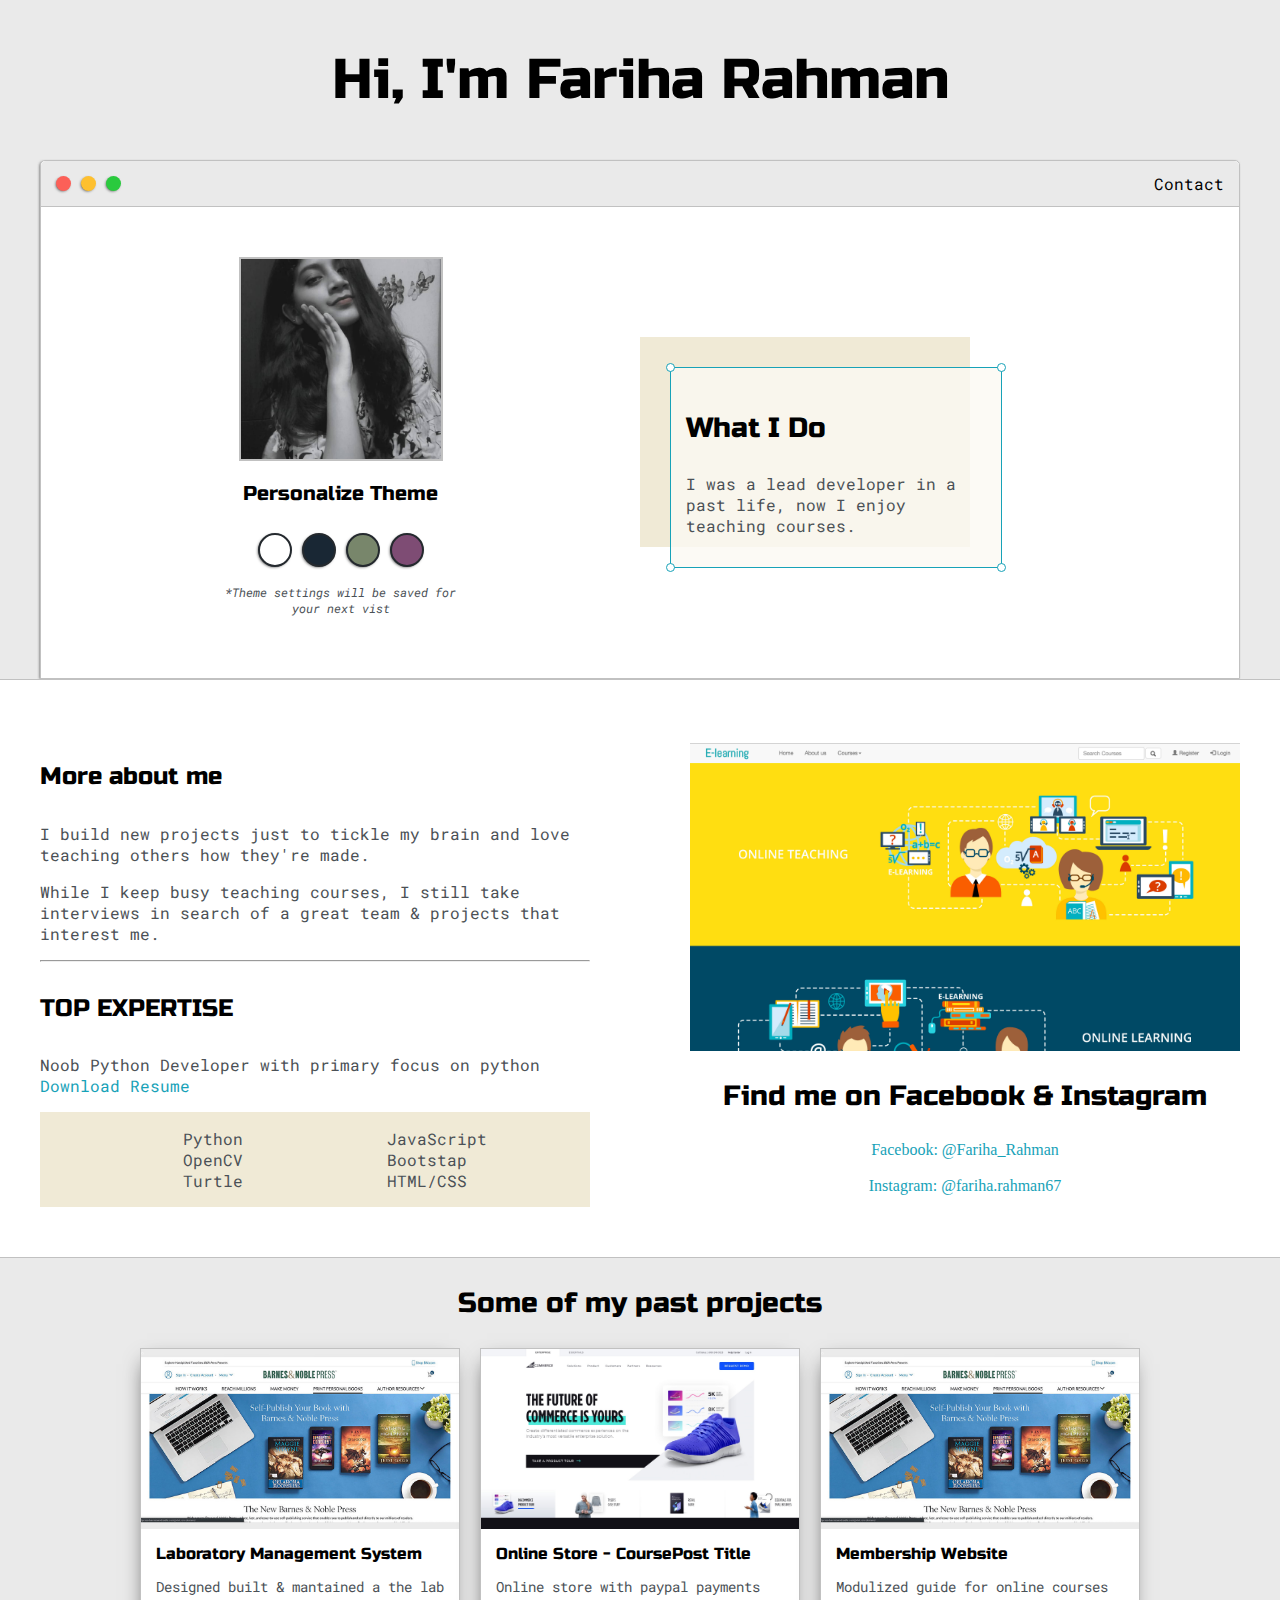
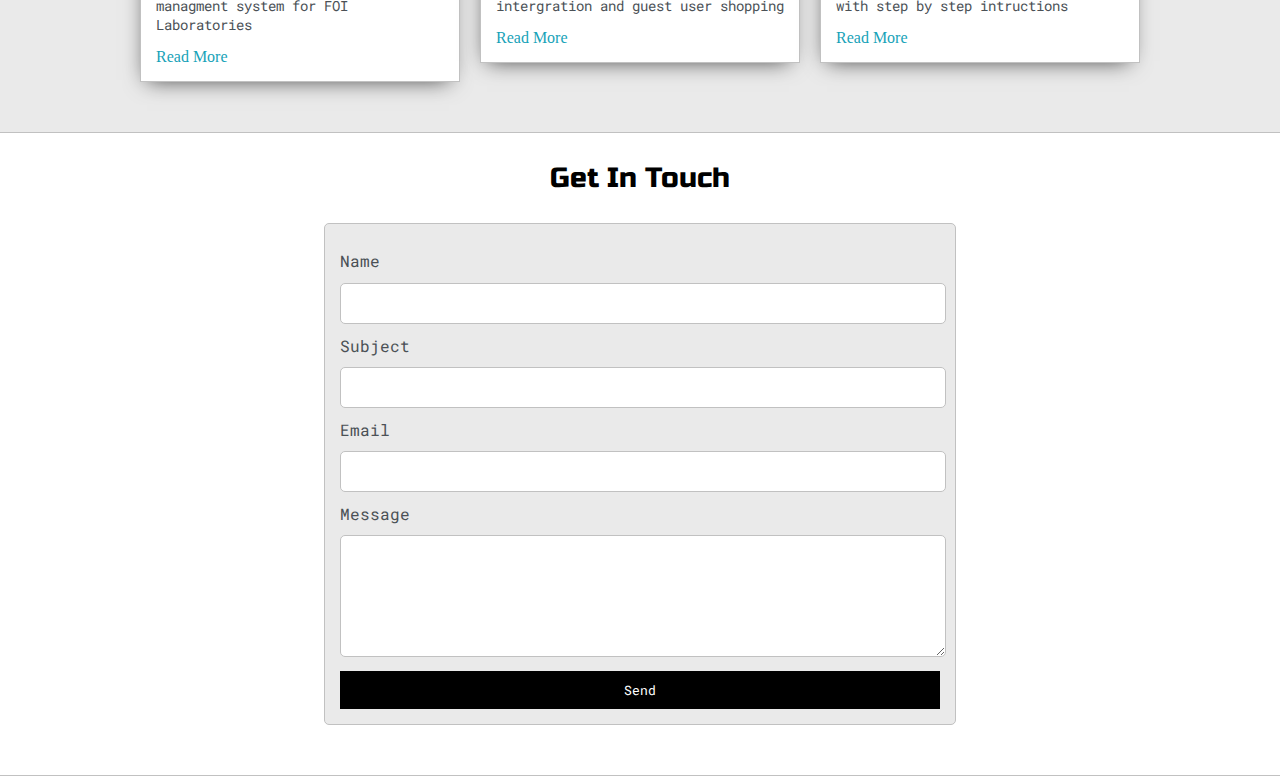
<file: index.html>
<!DOCTYPE html>
<html>

<head>
    <title>Fariha Rahman</title>


    <meta name="viewport" content="width=device-width, initial-scale=1, maximum-scale=1, minimum-scale=1" />

    <link href="https://fonts.googleapis.com/css2?family=Russo+One&display=swap" rel="stylesheet">

    <link href="https://fonts.googleapis.com/css2?family=Roboto+Mono:wght@500&family=Russo+One&display=swap"
        rel="stylesheet">

    <link rel="stylesheet" type="text/css" href="default.css">
    <link id="theme-style" rel="stylesheet" type="text/css" href="">
</head>

<body>

    <section class="s1">
        <div class="main-container">
            <div class="greeting-wrapper">
                <h1> Hi, I'm Fariha Rahman</h1>
            </div>


            <div class="intro-wrapper">
                <div class="nav-wrapper">

                    <!-- Link around dots-wrapper added after tutorial video -->
                    <a href="index.html">
                        <div class="dots-wrapper">
                            <div id="dot-1" class="browser-dot"></div>
                            <div id="dot-2" class="browser-dot"></div>
                            <div id="dot-3" class="browser-dot"></div>
                        </div>
                    </a>


                    <ul id="navigation">
                        <li><a href="index.html#contact">Contact</a></li>

                    </ul>
                </div>

                <div class="left-column">
                    <img id="profile_pic" src="myweb/images/fariha.jpg">
                    <h5 style="text-align: center;line-height: 0;">Personalize Theme</h5>

                    <div id="theme-options-wrapper">
                        <div data-mode="light" id="light-mode" class="theme-dot"></div>
                        <div data-mode="blue" id="blue-mode" class="theme-dot"></div>
                        <div data-mode="green" id="green-mode" class="theme-dot"></div>
                        <div data-mode="purple" id="purple-mode" class="theme-dot"></div>
                    </div>

                    <p id="settings-note">*Theme settings will be saved for<br>your next vist</p>
                </div>

                <div class="right-column">

                    <div id="preview-shadow">
                        <div id="preview">
                            <div id="corner-tl" class="corner"></div>
                            <div id="corner-tr" class="corner"></div>
                            <h3>What I Do</h3>
                            <p>I was a lead developer in a past life, now I enjoy teaching courses.</p>
                            <div id="corner-br" class="corner"></div>
                            <div id="corner-bl" class="corner"></div>
                        </div>
                    </div>
                </div>
            </div>
        </div>
    </section>

    <section class="s2">
        <div class="main-container">

            <div class="about-wrapper">
                <div class="about-me">
                    <h4>More about me</h4>

                    <p>I build new projects just to tickle my brain and love teaching others how they're made.</p>

                    <p>While I keep busy teaching courses, I still take interviews in search of a great team & projects
                        that interest me.</p>


                    <hr>

                    <h4>TOP EXPERTISE</h4>

                    <p>Noob Python Developer with primary focus on python <a target="_blank" href="#">Download
                            Resume</a></p>

                    <div id="skills">
                        <ul>
                            <li>Python</li>
                            <li>OpenCV</li>
                            <li>Turtle</li>
                        </ul>

                        <ul>
                            <li>JavaScript</li>
                            <li>Bootstap</li>
                            <li>HTML/CSS</li>
                        </ul>

                    </div>

                </div>


                <div class="social-links">
                    <img id="social_img" src="myweb/images/elearning.png">
                    <h3>Find me on Facebook & Instagram</h3>

                    <a target="_blank" href="https://www.facebook.com/ami.saihimu.7">Facebook: @Fariha_Rahman</a>
                    <br>
                    <a target="_blank" href="https://www.instagram.com/fariha.rahman67/">Instagram: @fariha.rahman67</a>
                </div>
            </div>

        </div>
    </section>

    <section class="s1">
        <div class="main-container">
            <h3 style="text-align: center;">Some of my past projects</h3>

            <div class="post-wrapper">

                <div>
                    <div class="post">
                        <img class="thumbnail" src="myweb/images/ebook.jpg">
                        <div class="post-preview">
                            <h6 class="post-title">Laboratory Management System</h6>
                            <p class="post-intro">Designed built & mantained a the lab managment system for FOI
                                Laboratories</p>
                            <a href="post.html">Read More</a>
                        </div>
                    </div>
                </div>

                <div>
                    <div class="post">
                        <img class="thumbnail" src="myweb/images/ecom.jpg">
                        <div class="post-preview">
                            <h6 class="post-title">Online Store - CoursePost Title</h6>
                            <p class="post-intro">Online store with paypal payments intergration and guest user shopping
                            </p>
                            <a href="post.html">Read More</a>
                        </div>
                    </div>
                </div>

                <div>
                    <div class="post">
                        <img class="thumbnail" src="myweb/images/ebook.jpg">
                        <div class="post-preview">
                            <h6 class="post-title">Membership Website</h6>
                            <p class="post-intro">Modulized guide for online courses with step by step intructions</p>
                            <a href="post.html">Read More</a>
                        </div>
                    </div>
                </div>

            </div>
        </div>
    </section>

    <section class="s2">
        <div class="main-container">
            <a href=""></a>
            <h3 style="text-align: center;">Get In Touch</h3>

            <form id="contact-form">
                <a name="contact"></a>

                <label>Name</label>
                <input class="input-field" type="text" name="name">

                <label>Subject</label>
                <input class="input-field" type="text" name="subject">

                <label>Email</label>
                <input class="input-field" type="text" name="email">

                <label>Message</label>
                <textarea class="input-field" name="message"></textarea>

                <input id="submit-btn" type="submit" value="Send">
            </form>
        </div>
    </section>

    <script type="text/javascript" src="script.js"></script>
</body>

</html>
</file>
<file: default.css>
:root{
	--mainColor:#eaeaea;
	--secondaryColor:#fff;

	--borderColor:#c1c1c1;

	--mainText:black;
	--secondaryText:#4b5156;

	--themeDotBorder:#24292e;

	--previewBg:rgb(251, 249, 243, 0.8);
	--previewShadow:#f0ead6;


	--buttonColor:black;


}


html, body{
	padding: 0;
	margin: 0;
	scroll-behavior: smooth;
}

body *{
	transition: 0.3s;
}


h1, h2, h3, h4, h5, h6, strong{
	color: var(--mainText);
	font-family: 'Russo One', sans-serif;
	font-weight: 500;
}

p, li, span, label, input, textarea{
	color: var(--secondaryText);
	font-family: 'Roboto Mono', monospace;
}

a{
	text-decoration: none;
	color:#17a2b8;
}

ul{
	list-style: none;
}

h1 { font-size: 56px;}
h2 { font-size: 36px;}
h3 { font-size: 28px;}
h4 { font-size: 24px;}
h5 { font-size: 20px;}
h6 { font-size: 16px;}


.s1{
	background-color: var(--mainColor);
	border-bottom:1px solid var(--borderColor);
	overflow:auto;
}

.s2{
	background-color: var(--secondaryColor);
	border-bottom:1px solid var(--borderColor);
	overflow:auto;
}




.main-container{
	width: 1200px;
	margin: 0 auto;
}


.greeting-wrapper{
	display: grid;
	text-align: center;
	align-content: center;
	min-height: 10em;

}

.intro-wrapper{
	background-color: var(--secondaryColor);
	border:1px solid var(--borderColor);
	border-radius:5px 5px 0 0;


	-webkit-box-shadow: -1px 1px 3px -1px rgba(0,0,0,0.75);
	-moz-box-shadow: -1px 1px 3px -1px rgba(0,0,0,0.75);
	box-shadow: -1px 1px 3px -1px rgba(0,0,0,0.75);

	display: grid;
	grid-template-columns: 1fr 1fr;
	grid-template-areas: 
		'nav-wrapper nav-wrapper'
		'left-column right-column'
	;
}


.nav-wrapper{
	border-radius:5px 5px 0 0;
	grid-area:nav-wrapper;
	border-bottom: 1px solid var(--borderColor);
	display: flex;
	justify-content: space-between;
	align-items: center;
	background-color: var(--mainColor);
}

#navigation a{
	color:var(--mainText);
}


#navigation{
	margin:0;
	padding: 10px;
}

#navigation li{
	display: inline-block;
	margin-right: 5px;
	margin-left:5px;
}

.dots-wrapper{
	display: flex;
	padding: 10px;
}

#dot-1{
	background-color:  #FC6058;
}

#dot-2{
	background-color:  #FEC02F;
}

#dot-3{
	background-color:  #2ACA3E;
}

.browser-dot{
	background-color: black;
	height: 15px;
	width: 15px;
	border-radius: 50%;
	margin: 5px;

	-webkit-box-shadow: -1px 1px 3px -1px rgba(0,0,0,0.75);
	-moz-box-shadow: -1px 1px 3px -1px rgba(0,0,0,0.75);
	box-shadow: -1px 1px 3px -1px rgba(0,0,0,0.75);

}


.left-column{
	grid-area: left-column;
	padding-top:50px;
	padding-bottom: 50px;
}

#profile_pic{
	display: block;
	margin:0 auto;

	height: 200px;
	width: 200px;
	object-fit: cover;
	border:2px solid var(--borderColor);
}


#theme-options-wrapper{
	display: flex;
	justify-content: center;
}

.theme-dot{
	height: 30px;
	width: 30px;
	background-color: black;
	border-radius: 50%;

	margin: 5px;
	border:2px solid var(--themeDotBorder);

	-webkit-box-shadow: -1px 1px 3px -1px rgba(0,0,0,0.75);
	-moz-box-shadow: -1px 1px 3px -1px rgba(0,0,0,0.75);
	box-shadow: -1px 1px 3px -1px rgba(0,0,0,0.75);

	cursor: pointer;
}


.theme-dot:hover{
	border-width: 5px;
}


#light-mode{
	background-color: #fff;
}

#blue-mode{
	background-color: #192734;
}

#green-mode{
	background-color: #78866b;
}

#purple-mode{
	background-color: #7E4C74;
}

#settings-note{
	font-size: 12px;
	font-style: italic;
	text-align: center;
}

.right-column{
	grid-area: right-column;
	display: grid;
	align-content: center;

	padding-top: 50px;
	padding-bottom: 50px;
}


#preview-shadow{
	background-color: var(--previewShadow);
	max-width: 300px;
	height: 180px;
	padding-left: 30px;
	padding-top: 30px;
}

#preview{
	width: 300px;
	border:1.5px solid #17a2b8;
	background-color: var(--previewBg);
	padding:15px;
	position: relative;
}

.corner{
	width:7px;
	height: 7px;
	border-radius: 50%;
	border:1.5px solid #17a2b8;
	background-color: #fff;
	position: absolute;
}

#corner-tl{
	top:-5px;
	left: -5px
}

#corner-tr{
	top:-5px;
	right: -5px
}


#corner-br{
	bottom:-5px;
	right: -5px
}


#corner-bl{
	bottom:-5px;
	left: -5px
}

.about-wrapper{
	display: grid;
	grid-template-columns: repeat(auto-fit, minmax(320px, 1fr));
	padding-bottom: 50px;
	padding-top: 50px;
	gap:100px;
}


#skills{
	display: flex;
	justify-content: space-evenly;
	background-color: var(--previewShadow);
}

.social-links{
	display: grid;
	align-content: center;
	text-align: center;
}

#social_img{
	width: 100%;
}


.post-wrapper{
	display: grid;
	grid-template-columns: repeat(auto-fit, 320px);
	gap:20px;
	justify-content: center;
	padding-bottom: 50px;
}

.post{
	border:1px solid var(--borderColor);
	-webkit-box-shadow: -2px 7px 21px -9px rgba(0,0,0,0.75);
	-moz-box-shadow: -2px 7px 21px -9px rgba(0,0,0,0.75);
	box-shadow: -2px 7px 21px -9px rgba(0,0,0,0.75);
}

.thumbnail{
	display: block;
	width: 100%;
	height:180px;
	object-fit: cover;
}

.post-preview{
	background-color: #fff;
	padding:15px;
}

.post-title{
	color:black;
	margin: 0;
}

.post-intro{
	color:#4b5156;
	font-size: 14px;
}


#contact-form{
	display: block;
	max-width: 600px;
	margin: 0 auto;
	border: 1px solid var(--borderColor);
	padding: 15px;
	border-radius: 5px;
	background-color: var(--mainColor);
	margin-bottom: 50px;

}

#contact-form label{
	line-height: 2.7em;
}

#contact-form textarea{
	min-height: 100px;
	font-size: 14px;
}


.input-field{
	width: 100%;
	padding-top: 10px;
	padding-bottom:10px; 
	background-color: var(--secondaryColor);
	border-radius: 5px;
	border:1px solid var(--borderColor);
	font-size: 14px;
}


#submit-btn{
	margin-top: 10px;
	width: 100%;
	padding-top: 10px;
	padding-bottom:10px; 
	color: #fff;
	background-color: var(--buttonColor);
	border:none;
}


@media screen and (max-width: 1200px){
	.main-container{
		width: 95%;
	}
}

@media screen and (max-width: 800px){
	.intro-wrapper{
		grid-template-columns: 1fr;
		grid-template-areas: 
			'nav-wrapper'
			'left-column'
			'right-column'
		;
	}

	.right-column{
		justify-content: center;
	}

}

@media screen and (max-width: 400px){
	#preview-shadow{
		max-width: 280px;
		height: 180px;
		padding-left: 10px;
		padding-top: 10px;
	}

	#preview{
		width: 280px;

	}

}
</file>
